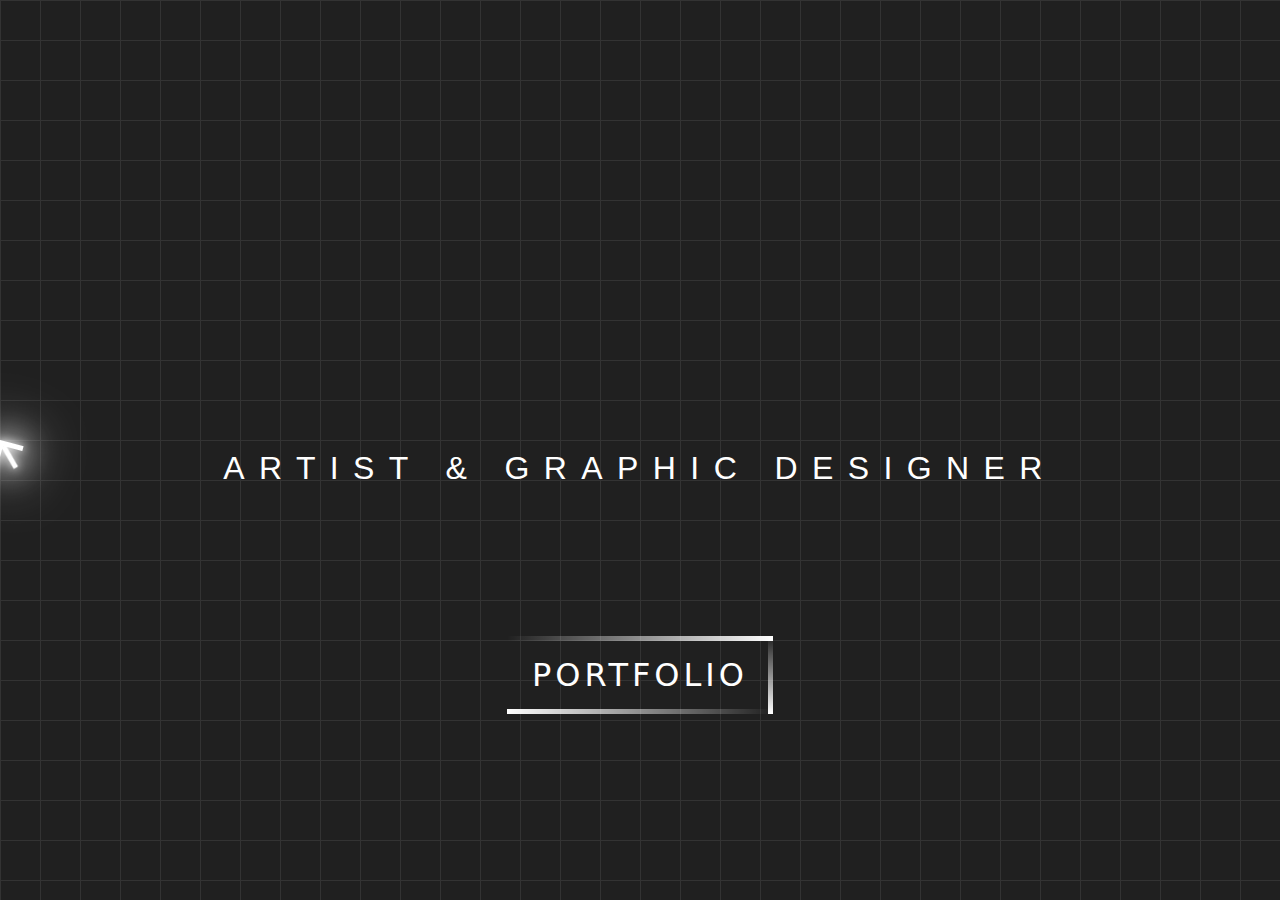
<file: portfolio/index.html>
<!DOCTYPE html>
<html lang="en">
<head>
    <meta charset="UTF-8">
    <meta name="viewport" content="width=device-width, initial-scale=1.0">
    <title>Artisty</title>
    <link rel="icon" href="portfolio/icons/ARTISTY-transparent.png">
    <link rel="stylesheet" href="">
</head>
<style>
*{
    padding: 0;
    margin: 0;
    box-sizing: border-box;
}
body{
    background: #202020;
    background-image: linear-gradient(to right, #333 1px, transparent 1px),
                    linear-gradient(to bottom, #333 1px, transparent 1px);
    background-size: 40px 40px;
    display: flex;
    flex-direction: column;
    justify-content:center ;
    min-height: 100vh;
    cursor: none;  
    overflow: hidden;
    font-family: system-ui, -apple-system, BlinkMacSystemFont, 'Segoe UI', Roboto, Oxygen, Ubuntu, Cantarell, 'Open Sans', 'Helvetica Neue', sans-serif;
}
body:hover #cursor{
    transform: translate(-1px,5px) rotate(15deg) scale(1);
}
#cursor{
    position: fixed;
    width: 25px;
    height: 25px;
    border-top: 5px solid white;
    border-left: 5px solid white;
    transform-origin: top;
    transform:translate(-1px,3px) rotate(15deg);
    transition: transform 0.1s;
    pointer-events: none;
    filter: drop-shadow(0 0 5px white)
            drop-shadow(0 0 15px white)
            drop-shadow(0 0 25px white)
             hue-rotate(25deg);
}

#cursor::before{
    content: '';
    position: absolute;
    left: -2.5px;
    width: 5px;
    height: 25px;
    background: white;
    transform-origin: top;
    transform: rotate(315deg);
}
.element{
    position: absolute;
    transform: translate(-50%, -50%);
    color: wheat;
    background: white;
    pointer-events: none;
    width: 10px;
    height: 10px;
    transition: 1s;
    font-size: 2em;
    filter: drop-shadow(0 0 5px white)
            drop-shadow(0 0 25px white)
             hue-rotate(10deg);
}

.text-draw{
    font-size: 15rem;
    fill: none;
    stroke: white;
    stroke-width: 2.5;
    stroke-dasharray: 1000;
    stroke-dashoffset: 1000;
    animation: draw 4.5s infinite alternate;
    font-weight: 600;
    box-shadow: 0 0 10px white,0 0 50px white;
}
@keyframes draw {
    0%{
        stroke-dasharray: 0 50%;
        stroke-dashoffset: 20%;
    }100%{
        stroke-dasharray: 50% 0;
        stroke-dashoffset: -20%;
    }
}
.des{
    text-align: center;
    letter-spacing: .9rem;
    fill: white;
    font-size: 2.5rem;
    font-family:'Trebuchet MS', 'Lucida Sans Unicode', 'Lucida Grande', 'Lucida Sans', Arial, sans-serif;
}
.btn{
    display: flex;
    justify-content: center;
    align-items: center;
    flex-direction: column;
}
a{
    position: relative;
    text-decoration: none;
    padding: 25px 30px;
    text-transform: uppercase;
    letter-spacing: 4px;
    color: white;
    font-size: 2.5rem;
   font-weight: 500;
   transition: .5s;
   overflow: hidden;
}
a:hover{
    background-color:white;
    color: black;
    box-shadow: 0 0 5px white,0 0 10px white,0 0 20px white,0 0 50px white,0 0 100px white,0 0 150px white;
    -webkit-box-reflect: below 1px linear-gradient(transparent,black);
}
span{
    position: absolute;
    display: block;
}
a span:nth-child(1){
    top: 0;
    left: 0;
    width: 100%;
    height: 5px;
    background: linear-gradient(90deg,transparent, white);
    animation: animate 1s infinite;
}
@keyframes animate{
    0%{
        left: -100%;
    }
    100%{
        left: 100%;
    }
}
a span:nth-child(2){
    top: 0;
    right: 0;
    width: 5px;
    height: 100%;
    background: linear-gradient(180deg,transparent, white);
    animation: animate2 1s infinite;
    animation-delay: .25s;
}
@keyframes animate2{
    0%{
        top: -100%;
    }
    100%{
        top: 100%;
    }
}
a span:nth-child(3){
    bottom: 0;
    right: 0;
    width: 100%;
    height: 5px;
    background: linear-gradient(270deg,transparent, white);
    animation: animate3 1s infinite;
    animation-delay: .5s;
}
@keyframes animate3{
    0%{
        right: -100%;
    }
    100%{
        right: 100%;
    }
}
a span:nth-child(4){
    bottom: -100%;
    left: 0;
    width: 5px;
    height: 100%;
    background: linear-gradient(360deg,transparent, white);
    animation: animate4 1s infinite;
    animation-delay: .75s;
}
@keyframes animate4{
    0%{
        bottom: -100%;
    }
    100%{
        bottom: 100%;
    }
}
.wrapper span{
    position: fixed;
    bottom: -180px;
    height: 30px;
    width: 30px;
    z-index: -1;
    border-radius: 50%;
    background-color: var(--bg-color);
    border: 2px solid white;
           
                 animation: box 10s linear infinite;
}
.wrapper span:nth-child(1){
    left: 60px;
    animation-delay: 0.6s;
}
.wrapper span:nth-child(2){
    left: 10%;
    animation-delay:  3s;
    width: 40px;
    height: 40px;
}
.wrapper span:nth-child(3){
    left: 20%;
    animation-delay:2s;
}
.wrapper span:nth-child(4){
    left: 30%;
    animation-delay:2s;
    width: 35px;
    height: 35px;
}
.wrapper span:nth-child(5){
    left: 40%;
    animation-delay:1s; 
}
.wrapper span:nth-child(6){
    left: 50%;
    animation-delay:7s;
}
.wrapper span:nth-child(7){
    left: 60%;
    animation-delay:6s;
    width: 50px;
    height: 50px;
}
.wrapper span:nth-child(8){
    left: 70%;
    animation-delay:8s;
}
.wrapper span:nth-child(9){
    left: 80%;
    animation-delay:6s;
    width: 35px;
    height: 35px;
}
.wrapper span:nth-child(10){
    left: 90%;
    animation-delay:4s;
}
@keyframes box{
    0%{
        transform: translateY(0);
        opacity: 1;
    }
    80%{
 
        opacity: .7;
    }
    100%{
        transform: translateY(-800px)rotate(360deg);
        opacity: 0;
    }
}
/*RESPONSIVE*/

@media(max-width:1500px){
    .text-draw{
        font-size: 12.5rem;
    }
    .des{
      
        font-size: 2rem;       
    }
    a{
        padding: 20px 25px;
        font-size: 2rem;
    }
}
@media(max-width:1280px){ 
    .text-draw{
        font-size: 12rem;
    }
    .des{
      
        font-size: 2rem;
    }
    a{
        padding: 20px 25px;
        font-size: 2rem;
    }
}
@media(max-width:1024px){
    .text-draw{
        font-size: 10rem;
    }
    .des{ 
        font-size: 1.7rem;
    }
    a{
        padding: 20px 25px;
        font-size: 1.7rem; 
    }

}
@media(max-width:820px){
    .text-draw{
        font-size: 9rem;
    }
    .des{
        font-size: 1.2rem;
    }
    a{
        padding: 20px 25px;
        font-size: 1rem;
    }
}
@media(max-width:630px){
 
    .text-draw{
        font-size: 8rem;
    }
    .des{
        font-size: .90rem;
        letter-spacing: .5rem;
    }
    a{
        padding: 20px 25px;
        font-size: 1rem;
    }
}
@media(max-width:600px){
    .text-draw{
        font-size: 7.5rem;
    }
    .des{
        font-size: .95rem;
        letter-spacing: .5rem;
    }
    a{
        padding: 20px 25px;
        font-size: 1rem;
    }
}
@media(max-width:579px){
    .text-draw{
        font-size: 7rem;
    }
    .des{
        font-size: .85rem;
        letter-spacing: .5rem;
    }
    a{
        padding: 20px 25px;
        font-size: 1rem;
    }
}
@media(max-width:420px){
    .text-draw{
        font-size: 6rem;
    }
    .des{
        font-size: .60rem;
        letter-spacing: .5rem;
    }
    a{
        padding: 20px 25px;
        font-size: 1rem;
    }
}
@media(max-width:412px){
    .text-draw{
        font-size: 5rem;
    }
    .des{
        font-size: .55rem;
        letter-spacing: .5rem;
    }
    a{
        padding: 20px 25px;
        font-size: 1rem;
    }
}
@media(max-width:375px){
    .text-draw{
        font-size: 4.5rem;
    }
    .des{
        font-size: .50rem;
        letter-spacing: .5rem;
    }
    a{
        padding: 20px 25px;
        font-size: 1rem;
    }
    img{
        width: 80px;
    }
}
@media(max-width:360px){
    .text-draw{
        font-size: 4rem;
    }
    .des{
        font-size: .60rem;
        letter-spacing: .4rem;
    }
    a{
        padding: 20px 25px;
        font-size: 1rem;
    }
}
@media(max-width:349px){
    .text-draw{
        font-size: 4rem;
    }
    .des{
        font-size: .57rem;
        letter-spacing: .3rem;
    }
    a{
        padding: 20px 25px;
        font-size: 1rem;
    }
}
@media(max-width:316px){
    .text-draw{
        font-size: 3.9rem;
    }
    .des{
        font-size: .55rem;
        letter-spacing: .3rem;
    }
    a{
        padding: 20px 25px;
        font-size: 1rem;
    }
}

</style>

<body>
<!-- ----------------------------------------------------------------------------- -->
<div id="cursor">
    </div>
    <svg width="100%" height="50vh">
        <text class="text-draw" x="50%" y="50%"
        text-anchor="middle">ARTISTY</text>
        
        <text class="des" x="50%" y="65%" text-anchor="middle">ARTIST & GRAPHIC DESIGNER</text>
    </svg>
    <div class="btn">
        <a href="portfolio/portfolio.html">
            <span></span>
            <span></span>
            <span></span>
            <span></span>
            Portfolio
        </a>
   
    </div>
    <div class="wrapper">
        <span></span>
        <span></span>
        <span></span>
        <span></span>
        <span></span>
        <span></span>
        <span></span>
        <span></span>
        <span></span>
        <span></span>
     </div>

   <script>
        let div = document.querySelector('#cursor');
        let body = document.querySelector('body');
        document.onmousemove = function(e){

            cursor.style.top = e.pageY + 'px';
            cursor.style.left = e.pageX + 'px';

            body.style.backgroundPositionX = e.pageX/-4 + 'px';
            body.style.backgroundPositionY = e.pageY/-4 + 'px';

            let element = document.createElement('div');
            element.className = 'element';
            body.prepend(element);

            element.style.left = div.getBoundingClientRect().x + 'px';
            element.style.top = div.getBoundingClientRect().y - 10 + 'px';

            setTimeout(function(){
                let text = document.querySelectorAll('.element')[0],
                directionX = Math.random() < .5 ? -1 : 1,
                directionY = Math.random() < .5 ? -1 : 1

                text.style.left = parseInt(text.style.left) - (directionX * (Math.random() * 200)) + 'px';
                text.style.top = parseInt(text.style.top) - (directionY * (Math.random() * 200)) + 'px';
                text.style.opacity = 0;
                text.style.transform = 'scale(0.25)';
                text.innerHTML = randomText();


                setTimeout(function(){
                    element.remove()
                },1000)
            
            },10)

            function randomText(){
                var text = ("abcdefghijklmnopqrstuvwxyz1234567890").split("");
                letter = text[Math.floor(Math.random() * text.length)];
                return letter;
            }
        }

   </script> 
</body>
</html>
</file>
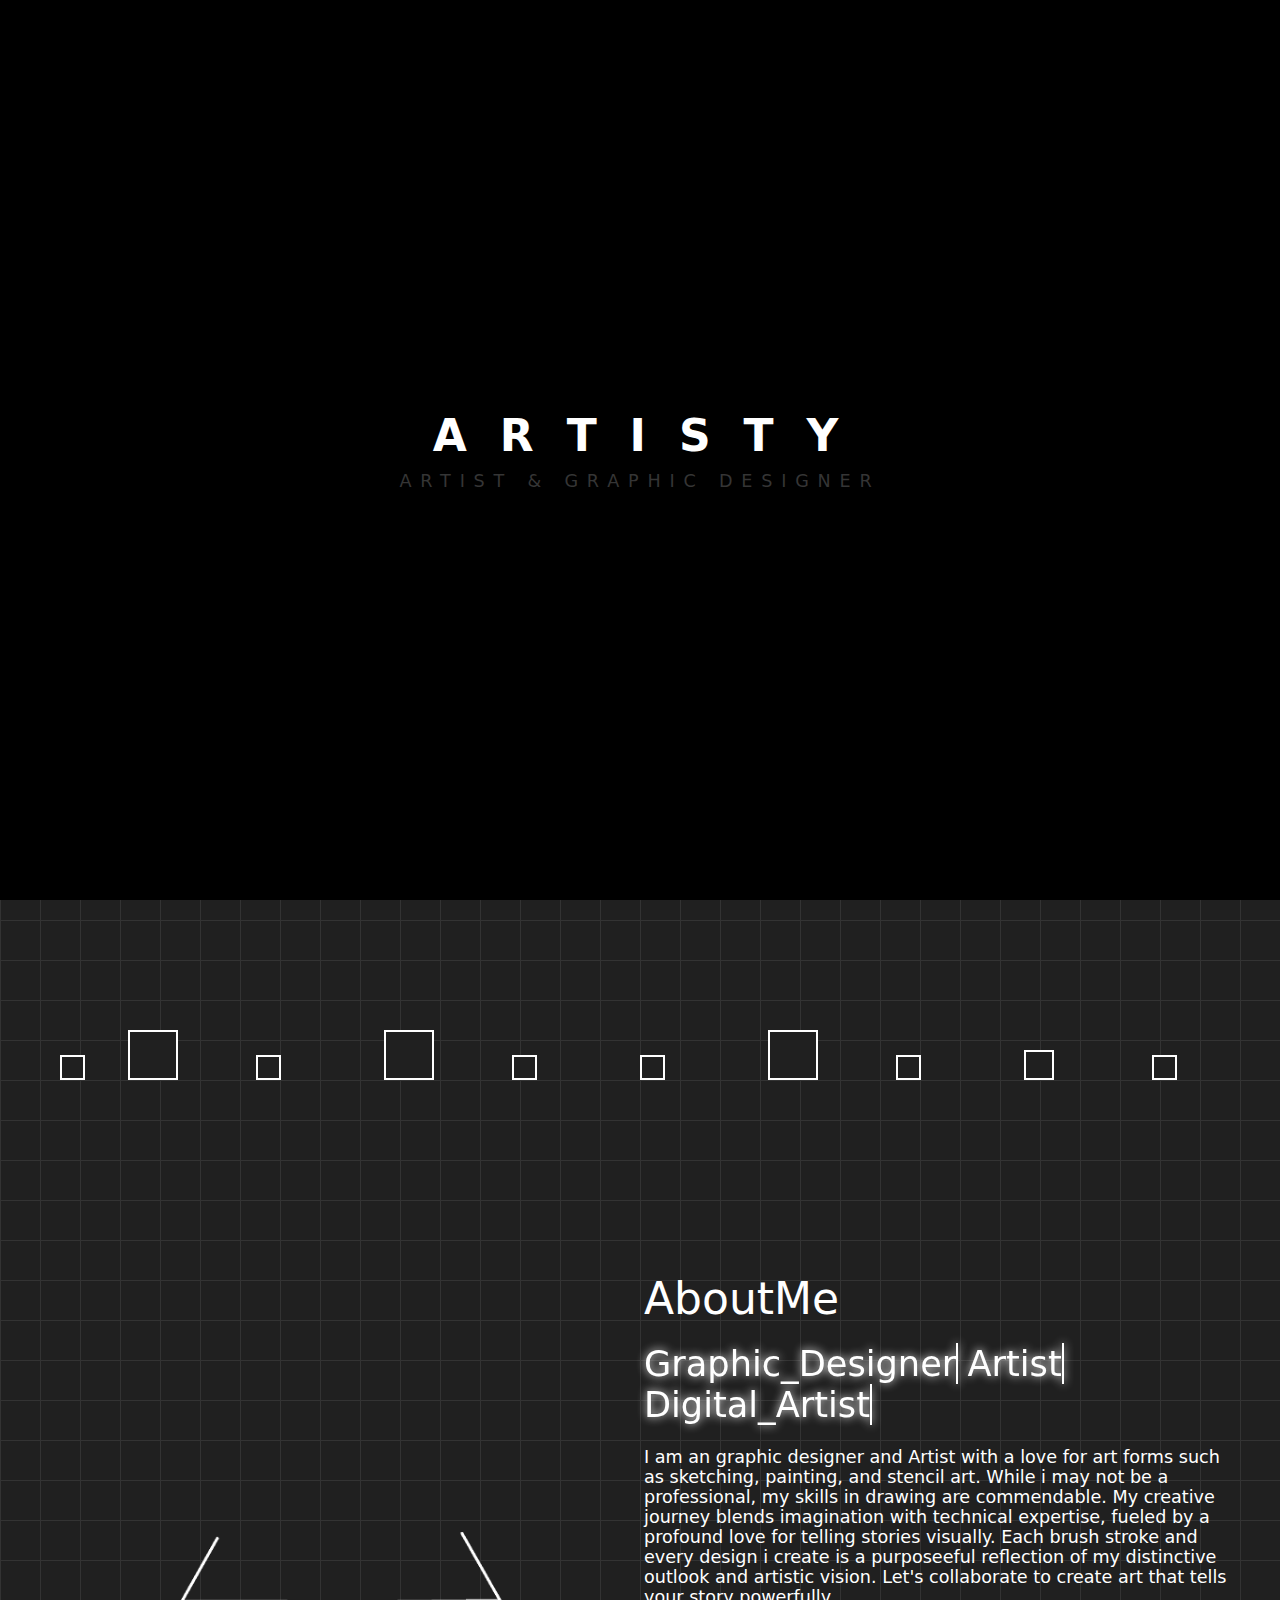
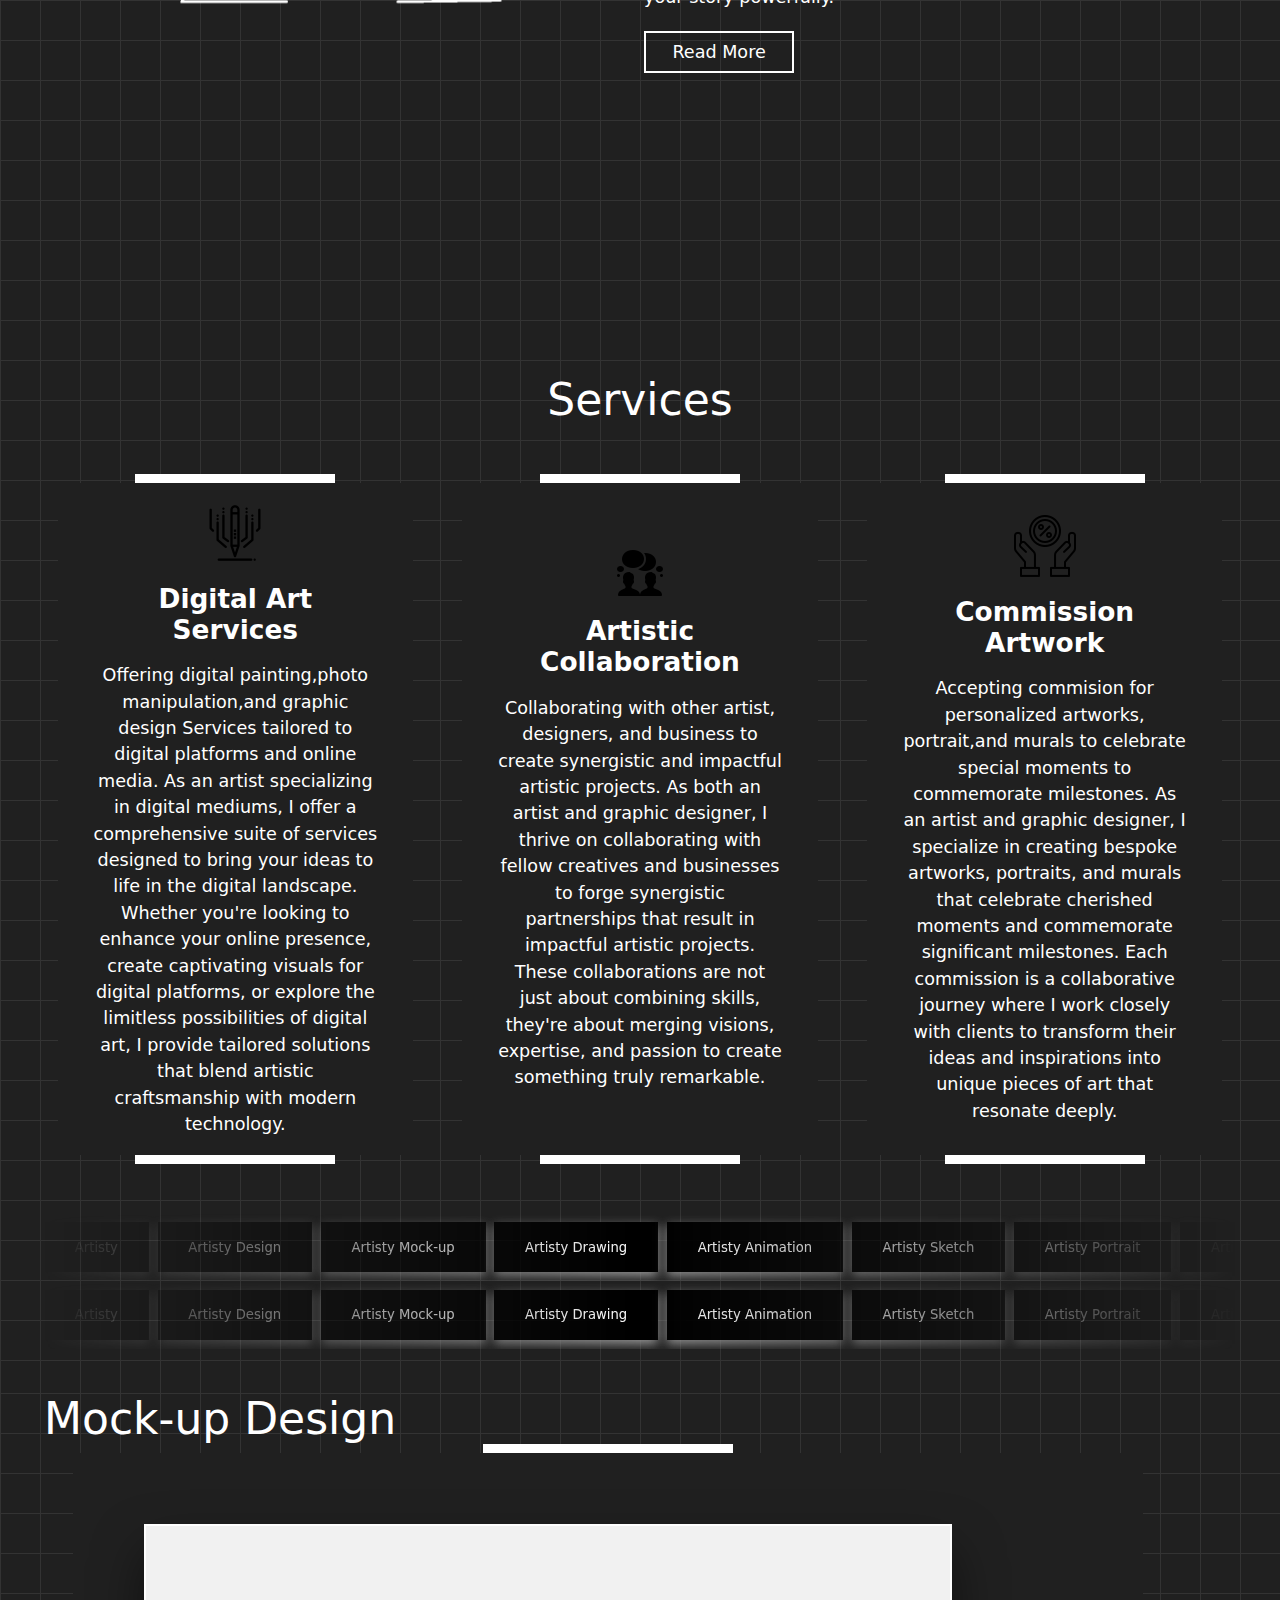
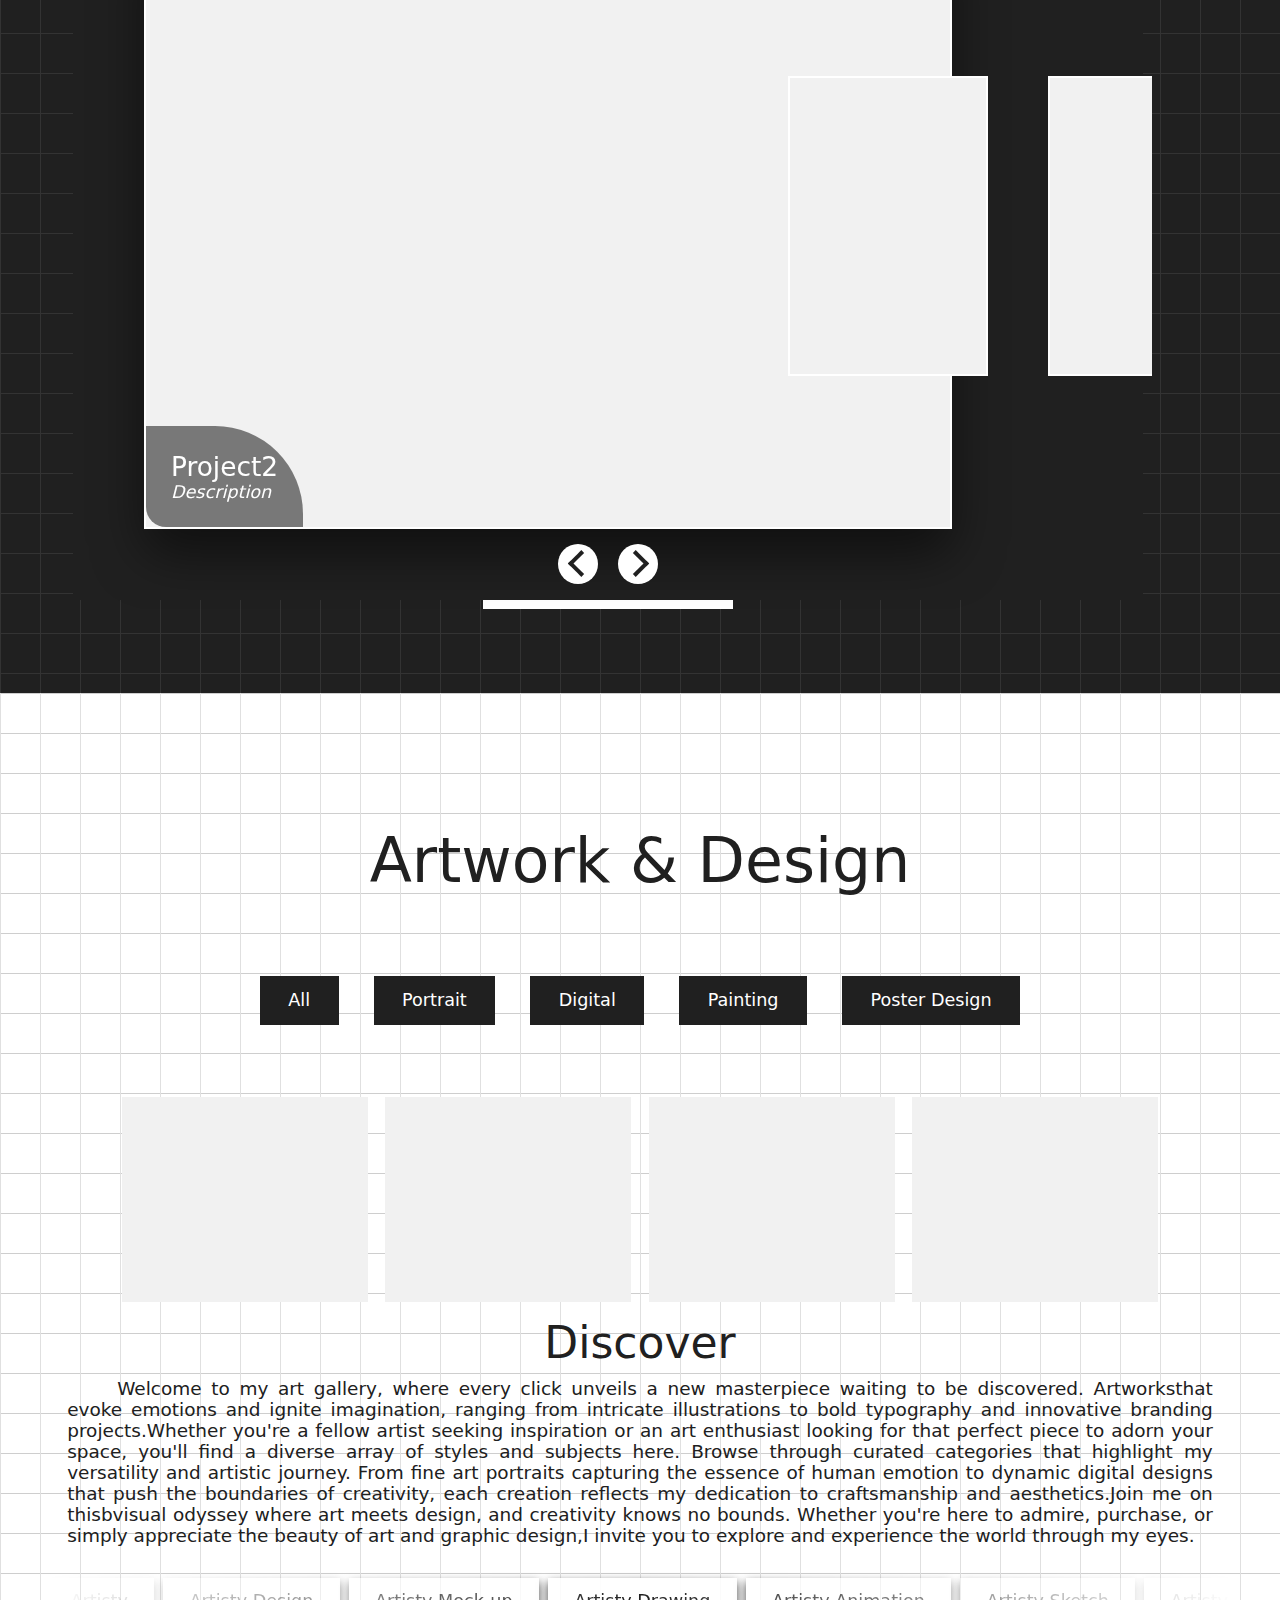
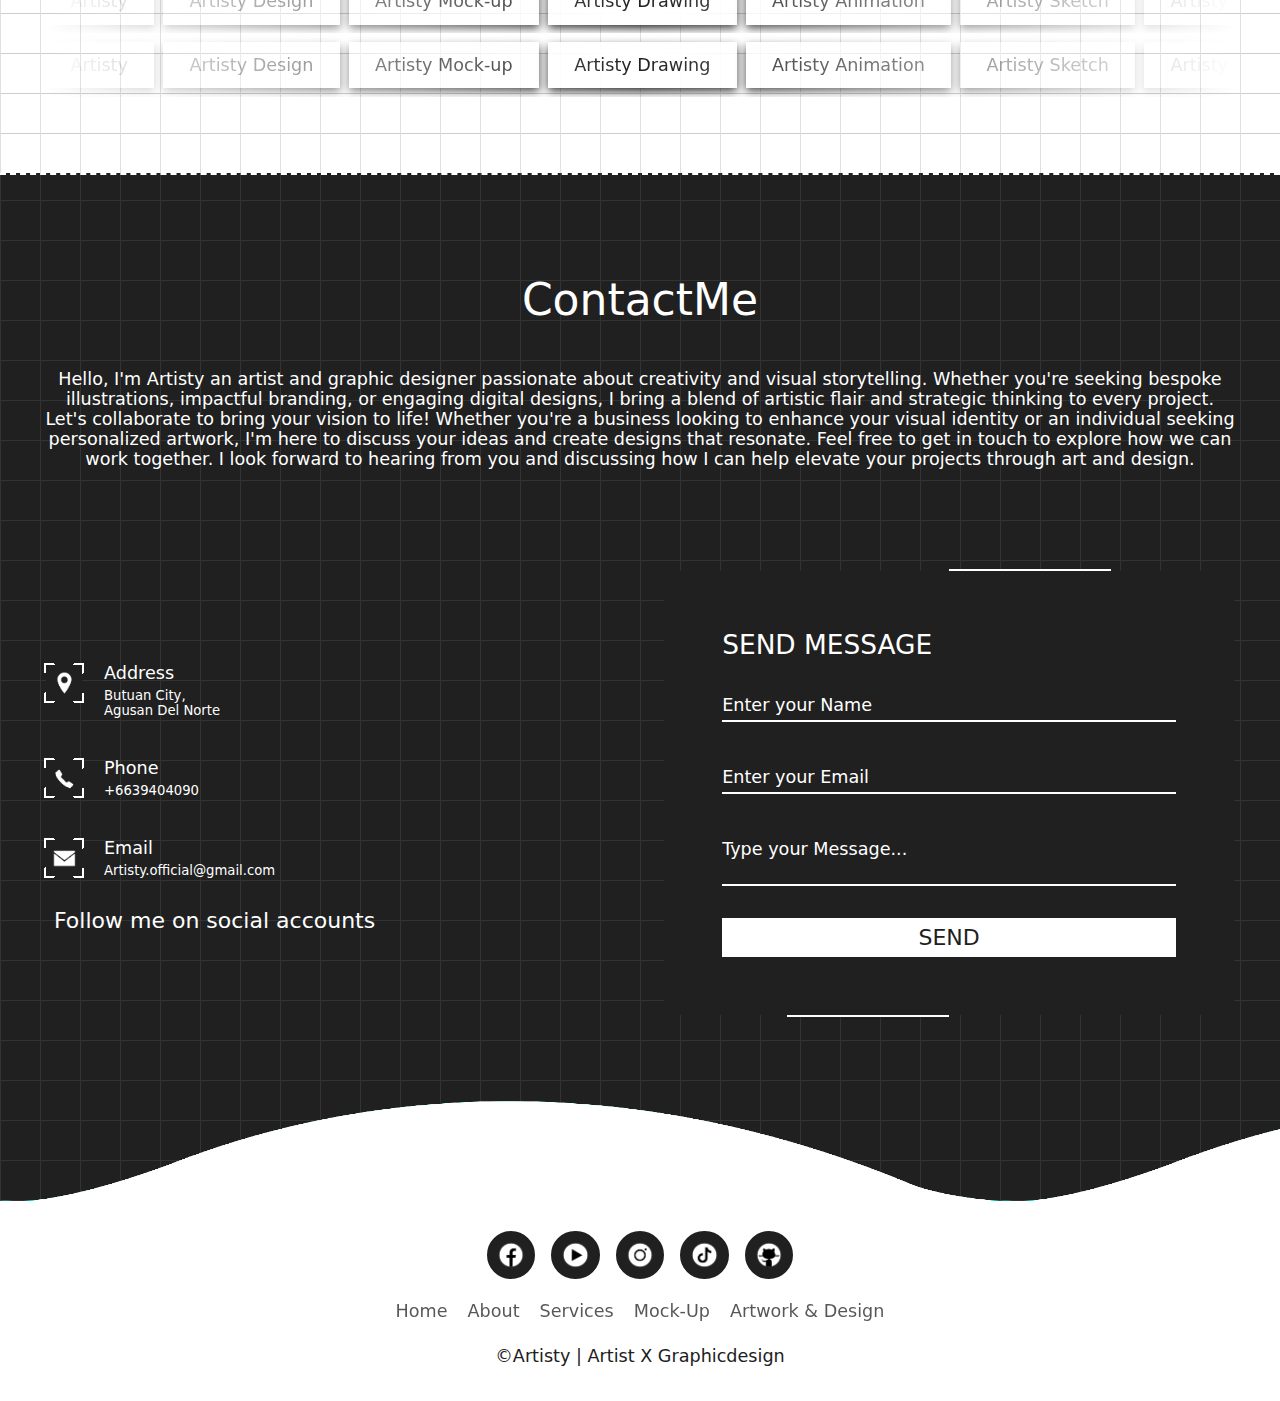
<file: portfolio/portfolio/portfolio.html>
<!DOCTYPE html>
<html lang="en">
<head>
    <meta charset="UTF-8">
    <meta name="viewport" content="width=device-width, initial-scale=1.0">
    <title>Artisty</title>
    <link rel="stylesheet" href="porfolio.css">
    <link rel="icon" href="icons/ARTISTY-transparent.png">
</head>
<body>
   <div class="cursor"></div>
   <div class="intro">
    <h1 class="logointro">
           <span class="logo-parts">A</span>
           <span class="logo-parts">R</span>
           <span class="logo-parts">T</span>
           <span class="logo-parts">I</span>
           <span class="logo-parts">S</span>
           <span class="logo-parts">T</span>
           <span class="logo-parts">Y</span>
    </h1>
    <p>Artist & Graphic Designer</p>
   </div>

     <header>
        <nav>
            <ul class="nav-bar">
                <li class="logo"> <a href="/portfolio/index.html">Artisty</a></li>
                <input type="checkbox" id="check">
                <span class="menu">
                     <li><a href="#Home">Home</a></li>
                     <li><a href="#About">About</a></li>
                     <li><a href="#Services">Services</a></li>
                     <li><a href="#Project">Mock-up</a></li>
                     <li><a href="#Artwork">Artwork & Design</a></li>
                     <li><a href="#Contact" id="contact-btn">Contact</a></li>
                     <label for="check" class="close-menu"><img src="icons/close-icon.png"></label>
                </span>
                <label for="check" class="open-menu"><img src="icons/navbar-icon.png"> </label>
            </ul>
        </nav>
     </header>
     <div class="wrapper">
        <span></span>
        <span></span>
        <span></span>
        <span></span>
        <span></span>
        <span></span>
        <span></span>
        <span></span>
        <span></span>
        <span></span>
     </div>

     <section class="Home" id="Home">
         <div class="Home-content" >
            <h1>It's<span> ARTISTY</span></h1>
            <h3>
                 I'm  a
                 <span style="--i:0;" data-text="Graphic_Designer">Graphic_Designer</span>
                 <span style="--i:1;" data-text=" Visual_Artist">Visual_Artist</span>
                 <span style="--i:2;" data-text="Digital_Artist">Digital_Artist</span>
                </h3>
            <p>
             As an <span>Artist, Graphic designer</span> and<span> Web Developer</span>,
             I bring a dynamic blend of creativity and technical expertise to every project. With a passion for visual storytelling
             and a commitment to exceeding client expectations, I specialize in creating compelling artworks and strategic designs that
             resonate with audiences.Whether it's crafting expressive paintings  or designing impactful brand identities,
             I thrive on turning ideas into visually captivating realities.</p>
 
           <div class="social-icons">
             <a  href="" alt="facebook"><img src="icons/facebook-icon.png"></a>
             <a href="" alt="youtube"><img src="icons/youtube-icon.png" ></a>
             <a href="" alt="instagram" ><img src="icons/instagram-icon.png" ></a>
             <a href="" alt="tiktok"><img src="icons/tiktok-icon.png" ></a>
             <a href="" alt="github"><img src="icons/github-icon.png" ></a>
           </div>
           <div class="btn-group">
             <a href="#" class="btn-home">OPEN FOR COMMISSION</a>
             </div>
         </div>
                <div class="Home-image" >
                     <img src="icons/Artisty-animation.gif" alt="Artisty">
           </div>
     </section>

     <section class="About" id="About">
        <div class="about-img" >
            <img src="icons/Artisty-animation.gif">
        </div>
        <div class="about-content" id="autoshow">
            <h2 class="heading" >About<span>Me</span></h2>
            <h3 >
                <span style="--i:0;" data-text="Graphic_Designer">Graphic_Designer</span>
                <span style="--i:1;" data-text="Artist">Artist</span>
                <span style="--i:2;" data-text="Digital_Artist">Digital_Artist</span>
               </h3>
            <p>
                I am an graphic designer and Artist with a love for art forms such as sketching, painting,
            and stencil art. While i may not be a professional, my skills in drawing are commendable.
            My creative journey blends imagination with technical expertise, fueled by a profound love for telling stories visually.
            Each brush stroke and every design i create is a purposeeful reflection of my distinctive outlook and artistic vision.
            Let's collaborate to create art that tells your story powerfully.
            </p>
            <a href="#" class="btn-about">Read More</a>
        </div>
     </section>

     <section class="Services" id="Services">
        <h2 class="heading" id="autoshow">Ser<span>vices</span></h2>
        <div class="services-container" id="autoshow">
            <div class="services-box">
                <div class="services-info">
                    <img src="icons/digital-icon.png" alt="icon">
                    <h4>Digital Art Services</h4>
                    <p>Offering digital painting,photo manipulation,and graphic design Services tailored to digital platforms and online media.
                        As an artist specializing in digital mediums, I offer a comprehensive suite of services designed to bring your ideas to life 
                        in the digital landscape. Whether you're looking to enhance your online presence, create captivating visuals for digital
                         platforms, or explore the limitless possibilities of digital art, I provide tailored solutions that blend artistic 
                         craftsmanship with modern technology.</p>
                </div>
            </div>
            <div class="services-box">
                <div class="services-info">
                    <img src="icons/collaboration.png" alt="icon">
                    <h4>Artistic Collaboration</h4>
                    <p>Collaborating with other artist, designers, and business to create synergistic and impactful artistic projects.
                        As both an artist and graphic designer, I thrive on collaborating with fellow creatives and businesses to forge synergistic
                         partnerships that result in impactful artistic projects. These collaborations are not just about combining skills,
                          they're about merging visions, expertise, and passion to create something truly remarkable.</p>
                </div>
            </div>
            <div class="services-box">
                <div class="services-info">
                    <img src="icons/commission.png" alt="icon">
                    <h4>Commission Artwork</h4>
                    <p>Accepting commision for personalized artworks, portrait,and murals to celebrate special moments to commemorate milestones.
                        As an artist and graphic designer, I specialize in creating bespoke artworks, portraits, and murals that celebrate cherished moments
                         and commemorate significant milestones. Each commission is a collaborative journey where I work closely with clients 
                         to transform their ideas and inspirations into unique pieces of art that resonate deeply. </p>
                </div>
            </div>
        </div>
        <div class="scroller" id="autoshow">
            <ul class="tag-list scroller__inner">
                <li>Artisty</li>
                <li>Artisty Design</li>
                <li>Artisty Mock-up</li>
                <li>Artisty Drawing</li>
                <li>Artisty Animation</li>
                <li>Artisty Sketch</li>
                <li>Artisty Portrait</li>
                <li>Artisty Art</li>
                <li>Artisty Posters</li>
                <li>Artisty Digital</li>
                <li>Artisty </li>
                <li>Artisty Design</li>
                <li>Artisty Mock-up</li>
                <li>Artisty Drawing</li>
                <li>Artisty Animation</li>
                <li>Artisty Sketch</li>
                <li>Artisty Portrait</li>
                <li>Artisty Art</li>
                <li>Artisty Posters</li>
                <li>Artisty Digital</li>
            </ul>
        </div>
        <div class="scroller" data-direction="right">
            <ul class="tag-list scroller__inner">
                <li>Artisty</li>
                <li>Artisty Design</li>
                <li>Artisty Mock-up</li>
                <li>Artisty Drawing</li>
                <li>Artisty Animation</li>
                <li>Artisty Sketch</li>
                <li>Artisty Portrait</li>
                <li>Artisty Art</li>
                <li>Artisty Posters</li>
                <li>Artisty Digital</li>
                <li>Artisty </li>
                <li>Artisty Design</li>
                <li>Artisty Mock-up</li>
                <li>Artisty Drawing</li>
                <li>Artisty Animation</li>
                <li>Artisty Sketch</li>
                <li>Artisty Portrait</li>
                <li>Artisty Art</li>
                <li>Artisty Posters</li>
                <li>Artisty Digital</li>
            </ul>
        </div>
     </section>

     <section class="Projects" id="Project">
        <h2 class="heading" id="autoshow">Mock-up Design</span></h2>
         
        <div class="container-proj" id="autoshow">
        <div class="slider">
                <div class="slides" style="--img: url('image-artworks/1.png')">
                    <div class="content" >
                        <h3>Project1</h3>
                        <p>Description</p>
                    </div>
                </div>
                <div class="slides" style="--img: url('image-artworks/1.png')">
                    <div class="content" >
                        <h3>Project2</h3>
                        <p>Description</p>
                    </div>
                </div>
                <div class="slides" style="--img: url('image-artworks/1.png')">
                    <div class="content" >
                        <h3>Project3</h3>
                        <p>Description</p>
                    </div>
                </div>
                <div class="slides" style="--img: url('image-artworks/1.png')">
                    <div class="content" >
                        <h3>Project4</h3>
                        <p>Description</p>
                    </div>
                </div>

            </div>

            <div class="button-proj" >
                <span class="prev"></span>
                <span class="next"></span>
            </div>
        </div>
     </section>

     <section class="Artwork" id="Artwork">
        <h2 class="heading" id="autoshow">Artwork & Design</span></h2>    
        <div class="artbtn" id="autoshow">
            <button type="button">All</button>
            <button type="button" data-btn="1">Portrait</button>
            <button type="button" data-btn="2">Digital</button>
            <button type="button" data-btn="3">Painting</button>
            <button type="button" data-btn="4">Poster Design</button>
        </div>
      <div class="artworks">
        
        <img src="image-artworks/1.png" alt="img" data-img="1"/>
        <img src="image-artworks/1.png" alt="img" data-img="2"/>
        <img src="image-artworks/1.png" alt="img" data-img="3"/>
        <img src="image-artworks/1.png" alt="img" data-img="4"/>
        
      </div>
      <div class="Artwork-des" id="autoshow">
        <h4>Discover</h4>
     <p> Welcome
        to my art gallery, where every click unveils a new masterpiece waiting to be discovered. Artworksthat evoke emotions and ignite imagination, ranging from intricate illustrations to bold typography and innovative
        branding projects.Whether you're a fellow artist seeking inspiration or an art enthusiast looking for that
        perfect piece to adorn your space, you'll find a diverse array of styles and subjects here.
        Browse through curated categories that highlight my versatility and artistic journey. From fine art portraits capturing the
         essence of human emotion to dynamic digital designs that push the boundaries of creativity, each 
         creation reflects my dedication to craftsmanship and aesthetics.Join me on thisbvisual odyssey
         where art meets design,
         and creativity knows no bounds. Whether you're here to admire, purchase, or simply appreciate the beauty of art
        and graphic design,I invite you to explore and experience the world through my eyes.</p>
    </div>
 </div>
 <div class="scroller" id="autoshow">
    <ul class="tag-list scroller__inner">
        <li>Artisty</li>
        <li>Artisty Design</li>
        <li>Artisty Mock-up</li>
        <li>Artisty Drawing</li>
        <li>Artisty Animation</li>
        <li>Artisty Sketch</li>
        <li>Artisty Portrait</li>
        <li>Artisty Art</li>
        <li>Artisty Posters</li>
        <li>Artisty Digital</li>
        <li>Artisty </li>
        <li>Artisty Design</li>
        <li>Artisty Mock-up</li>
        <li>Artisty Drawing</li>
        <li>Artisty Animation</li>
        <li>Artisty Sketch</li>
        <li>Artisty Portrait</li>
        <li>Artisty Art</li>
        <li>Artisty Posters</li>
        <li>Artisty Digital</li>
    </ul>
</div>
<div class="scroller" data-direction="right">
    <ul class="tag-list scroller__inner">
        <li>Artisty</li>
        <li>Artisty Design</li>
        <li>Artisty Mock-up</li>
        <li>Artisty Drawing</li>
        <li>Artisty Animation</li>
        <li>Artisty Sketch</li>
        <li>Artisty Portrait</li>
        <li>Artisty Art</li>
        <li>Artisty Posters</li>
        <li>Artisty Digital</li>
        <li>Artisty </li>
        <li>Artisty Design</li>
        <li>Artisty Mock-up</li>
        <li>Artisty Drawing</li>
        <li>Artisty Animation</li>
        <li>Artisty Sketch</li>
        <li>Artisty Portrait</li>
        <li>Artisty Art</li>
        <li>Artisty Posters</li>
        <li>Artisty Digital</li>
    </ul>
</div>
     </section>

     <section class="Contact" id="Contact" >
        <div class="contact-content" id="autoshow">
        <h2 class="heading" id="autoshow">ContactMe</h2>
          <p> Hello, I'm Artisty an artist and graphic designer passionate about creativity and visual storytelling. 
            Whether you're seeking bespoke illustrations, impactful branding, or engaging digital designs, I bring a blend of artistic
             flair and strategic thinking to every project.
            Let's collaborate to bring your vision to life! Whether you're
            a business looking to enhance your visual identity or an individual seeking personalized artwork,
            I'm here to discuss your ideas and create designs that resonate.
            Feel free to get in touch to explore how we can work together. I look forward to hearing from you and
            discussing how I can help elevate your projects through art and design.
    </p>
    </div>
      <div class="contact-container" id="autoshow">
        <div class="contact-info">
            <div class="box">
                <div class="contacticon">
                    <img src="icons/location-icon.png" alt="location">
                </div>
                  <div class="text">
                    <h3>Address</h3>
                    <p>Butuan City,<br>Agusan Del Norte</p>
                  </div>
            </div>   
            <div class="box">
                <div class="contacticon">
                  <img src="icons/phonenumber-icon.png" alt="phone">
                </div>
                  <div class="text">
                    <h3>Phone</h3>
                    <p>+6639404090</p>
                  </div>
            </div>
            <div class="box">
                <div class="contacticon">
                    <img src="icons/email-icon.png" alt="email">
                </div>
                  <div class="text">
                    <h3>Email</h3>
                    <p>Artisty.official@gmail.com</p>
                  </div>
            </div>           
            <h2 class="txt">Follow me on social accounts</h2>
        </div>
            <div class="contactform">

                <form action="https://api.web3forms.com/submit" method="POST">
                    <h2>Send Message</h2>

                    <input type="hidden" name="access_key" value="39909bb7-3b59-4264-a919-16727476f0bd">
                    <div class="inputbox">
                        <input type="text" name="Full Name" required="required">
                        <span>Enter your Name</span>
                    </div>           
                    <div class="inputbox">
                        <input type="text" name="Email" required="required">
                        <span>Enter your Email</span>
                    </div>
                        <div class="inputbox">
                          <textarea name="Message:" required="required"></textarea>
                            <span>Type your Message...</span>
                        </div>
                        <div class="inputbox">
                            <button type="submit" >Send</button>
                        </div>                 
            </form>       
        </div>
      </div>    
     </section>
     <div class="footer-container">
        <footer>
            <div class="waves">
                <div class="wave" id="wave1"></div>
                <div class="wave" id="wave2"></div>
                <div class="wave" id="wave3"></div>
                <div class="wave" id="wave4"></div>
            </div>
            <ul class="icon">
               <li> <a  href="" alt="facebook"><img src="icons/facebook-icon.png"></a></li>
               <li> <a href="" alt="youtube"><img src="icons/youtube-icon.png" ></a></li>
               <li> <a href="" alt="instagram" ><img src="icons/instagram-icon.png" ></a></li>
               <li> <a href="" alt="tiktok"><img src="icons/tiktok-icon.png" ></a></li>
               <li> <a href="" alt="github"><img src="icons/github-icon.png" ></a></li>
            </ul>
            <ul class="footer-menu">
                <li><a href="#Home" class="active">Home</a></li>
                <li><a href="#About">About</a></li>
                <li><a href="#Services">Services</a></li>
                <li><a href="#Project">Mock-Up</a></li>
                <li><a href="#Artwork">Artwork & Design</a></li>
            </ul>
            <p>&#169;Artisty | Artist X Graphicdesign</p>
        </footer>
     </div>
     <script src="portfolio.js"></script>
</body>
</html>
</file>
<file: portfolio/portfolio/porfolio.css>
::-webkit-scrollbar{
    width: 1rem;
}
::-webkit-scrollbar-thumb{
    background-color: var(--main-color);
}
* {
    margin: 0;
    padding: 0;
    box-sizing: border-box;
    border: none;
    outline: none;
    list-style: none;
    text-decoration: none;
    scroll-behavior: smooth;
    font-family: system-ui, -apple-system, BlinkMacSystemFont, 'Segoe UI', Roboto, Oxygen, Ubuntu, Cantarell, 'Open Sans', 'Helvetica Neue', sans-serif;
}
:root{
    --bg-color:#202020;
    --text-color:white;
    --main-color:white;
}
html{
    font-size: 60%;
    overflow-x: hidden;
    box-sizing: border-box;
}
body{
    background-color: var(--bg-color);
    background-image: linear-gradient(to right, #333 1px, transparent 1px),
                    linear-gradient(to bottom, #333 1px, transparent 1px);
    background-size: 40px 40px;
    color: var(--text-color);
}
.cursor{
    position: fixed;
    z-index: 20000;
    width: 20px;
    height: 20px;
    border: 2px solid white;
    background: white;
    border-radius: 50%;
    pointer-events: none;
    transform: translate(-50%, -50%);
    display: none;
   }
   .cursor:before{    
       content: '';
       position: absolute;
       border: 2px solid white;
       width: 50px;
       height: 50px;
       transform: translate(-35%, -35%);
       border-radius: 50%;
   }
.intro{
    position: fixed;
    top: 0;
    left: 0;
    width: 100%;
    height: 100vh;
    display: flex;
    letter-spacing: 1rem;
    align-items: center;
    justify-content: center;
    flex-direction: column;
    z-index: 1001;
    background: black;
    transition: 1s;
}
.intro img{
    width: 750px;
}
.intro p{
    text-transform: uppercase;
    font-size: 2rem;
    margin-top: 10px;
    letter-spacing: 1rem;
    color: rgb(53, 53, 53);
}
.logointro{
    font-size: 5rem;
    font-weight: 600;
    font-family: system-ui, -apple-system, BlinkMacSystemFont, 'Segoe UI', Roboto, Oxygen, Ubuntu, Cantarell, 'Open Sans', 'Helvetica Neue', sans-serif;
}
.logo-parts{
    position: relative;
    display: inline-block;
    opacity: 0;
}
.logo-parts.active{
    bottom: 0;
    opacity: 1;
    transition: ease-in-out .5s;
}
.logo-parts.fade{
    bottom: 250px;
    opacity: 0;
    transition: ease-in-out .5s;
}
.logo a{
  color: white;
  font-weight: 600;
  font-size: 5rem;
}
#autoshow{
    animation: autoshow both;
    animation-timeline: view(90%  5%);
}
@keyframes autoshow {
    from{

        transform: translateY(100px) scale(0);
    }
    to{
       
        transform: translateY(0) scale(1);
    }
}
.open-menu img{
    width: 25px;
}
.close-menu img{
    width: 20px;
}
.nav-bar{
    list-style: none;
    width: 100%;
    top: 0;
    display: flex;
    justify-content: space-between;
    align-items: center;
    padding: 2rem 1% 2rem 5%;
    background:rgba(0, 0, 0, 0.3);
    backdrop-filter: blur(20x);
    
    z-index: 1000;
    cursor: auto;
}
.menu{
    display: flex;
}
.menu li{
   padding-left:1rem ;
}
.menu li a{
    font-size: 2rem;
    display: inline-block;
    text-decoration: none;
    color: var(--text-color);
    text-align: center;
    position: relative;
    transition: 0.3s ease-in-out;
    padding: 1rem 2rem;
    border-bottom: 3px solid transparent;
}
.menu li a:hover{
   color: var(--main-color);
   border-bottom: 3px solid var(--main-color);
}
.open-menu , .close-menu{
     position: absolute;
     display: none;
}
.open-menu{
   top: 5%;
    right: 10rem;
    transform: translateY(-50%);
}
.close-menu{
    top: 30px;
    right: 10rem; 
}
#check{
    display: none;
}
#contact-btn{
    position: relative;
    border: 2px solid var(--main-color);
    padding: 1rem 2rem;
    color: var(--main-color);
}
#contact-btn:hover{
    color: var(--bg-color);
    background: var(--main-color);
}

/*background*/
.wrapper span{
    position: fixed;
    bottom: -180px;
    height: 25px;
    width: 25px;
    z-index: -1;
    border: 2px solid white;
    background-color: var(--bg-color);
    animation: box 10s linear infinite;
}
.wrapper span:nth-child(1){
    left: 60px;
    animation-delay: 0.6s;
}
.wrapper span:nth-child(2){
    left: 10%;
    animation-delay:  3s;
    width: 50px;
    height: 50px;
}
.wrapper span:nth-child(3){
    left: 20%;
    animation-delay:2s;
}
.wrapper span:nth-child(4){
    left: 30%;
    animation-delay:2s;
    width: 50px;
    height: 50px;
}
.wrapper span:nth-child(5){
    left: 40%;
    animation-delay:1s; 
}
.wrapper span:nth-child(6){
    left: 50%;
    animation-delay:7s;
}
.wrapper span:nth-child(7){
    left: 60%;
    animation-delay:6s;
    width: 50px;
    height: 50px;
}
.wrapper span:nth-child(8){
    left: 70%;
    animation-delay:8s;
}
.wrapper span:nth-child(9){
    left: 80%;
    animation-delay:6s;
    width: 30px;
    height: 30px;
}
.wrapper span:nth-child(10){
    left: 90%;
    animation-delay:4s;
}
@keyframes box{
    0%{
        transform: translateY(0);
        opacity: 1;
    }
    80%{
 
        opacity: .7;
    }
    100%{
        transform: translateY(-800px)rotate(360deg);
        opacity: 0;
    }
}
/*background*/
/*Home*/
section{
    min-height: 100vh;
    padding: 10rem 5rem 5rem 5rem;
}
.Home{
    display: flex;
    align-items:center;
    justify-content: center;
    cursor: auto;
}
.Home-content{
    display: flex;
    align-items: center;
    flex-direction: column;
    text-align: center;
    justify-content: center;
}
.Home-content h1{
    font-size: 5rem;
    font-weight: 500;
    margin-top: 1.5rem;
    line-height: 1;
    position: relative;
}
.Home-content h1 span{
    font-size: 7rem;
}
.Home-content h3{
    text-align: center;
    margin-bottom: 2rem;
    margin-top: 2rem;
    font-size: 4rem;  
    font-weight: 500;
}
.Home-content h3 span{
    position: relative;
    color: transparent;
    animation: displaytest 9s infinite;
    animation-delay: calc(-3s * var(--i));
}
@keyframes displaytest{
    0%{
        display: inline-block;
    }
    33.33%,100%{
        display: none;
    }
}
.Home-content h3 span::before{
     content: attr(data-text);
     position: absolute;
     top: 0;
     left: 0;
     width: 100%;
     overflow: hidden;
     color: var(--main-color);
     border-right: 2px solid var(--main-color);
     filter: drop-shadow(0 0 5px var(--main-color));
     animation: animate 3s linear infinite;
}
@keyframes animate{
    0%,10%,100%{
        width: 0;   
    }
    
    70%,90%{
        width: 100%;
    }
}
.Home-content p{
    font-size: 2rem;
    font-weight: 400;
    line-height:1.5;
    padding: 0.5rem;
    max-width: 1000px;
    position: relative;
}
.Home-content P span{
    font-style: italic;
    font-weight: 500;
}
.Home-image img{
    position: relative;
    width: 600px;
}
.Home-image img:hover{
    transform: translateX(360deg);
}
.social-icons a{
    padding: 0.4rem;
    display: inline-flex;
    justify-content: center;
    width: 4.5rem;
    height: 4.5rem;
    background: transparent;
    border: 2px solid var(--main-color);
    color: var(--main-color);
    margin: 2rem 0.5rem 2rem;
    border-radius: 50%;
    transition: 0.3s ease-in-out;
    cursor: pointer;
}
.social-icons a:hover{
    color: var(--text-color);
    transform: scale(1.3)translateY(-5px);
    box-shadow: 0 0 5px var(--main-color),
                0 0 25px var(--main-color);
    background-color: white;
}
.btn-home{
    display: inline-block;
    padding: 1rem 2rem;
    font-size: 2rem;
    color: var(--main-color);
    border: 2px solid var(--main-color);
    letter-spacing: 0.1rem;
    transition: 0.3s ease-in-out;
    cursor: pointer;
}
.btn-home:hover{

    box-shadow: 0 0 25px var(--main-color);
    background: var(--main-color); 
    color: var(--bg-color);
    border: 2px solid var(--main-color);
}
/*About*/
section .About{
    min-height: 100vh;
    padding: 10rem 5rem 5rem 1rem;
}
.About{
    display: flex;
    justify-content: center;
    align-items: center;
}
.about-img img{
    position: relative;
    width: 600px;
}
.heading{
    text-align: center;
    font-size: 5rem;
    margin: 5rem 0;
    font-weight: 500;
}
.about-content h2{
    text-align: left;
    line-height: 2;
}
.about-content h3{
    font-size: 4rem;  
    font-weight: 500;
}
.about-content h3 span{
    position: relative;
    color: transparent;
    animation: displaytest 9s infinite;
    animation-delay: calc(-3s * var(--i));
}
@keyframes displaytest{
    0%{
        display: inline-block;
    }
    33.33%,100%{
        display: none;
    }
}
.about-content h3 span::before{
     content: attr(data-text);
     position: absolute;
     top: 0;
     left: 0;
     width: 100%;
     overflow: hidden;
     color: var(--main-color);
     border-right: 2px solid var(--main-color);
     filter: drop-shadow(0 0 5px var(--main-color));
     animation: animate 3s linear infinite;
}
@keyframes animate{
    0%,10%,100%{
        width: 0;  
    }  
    70%,90%{
        width: 100%;
    }
}
.about-content p{  
    font-size: 2rem;
    margin: 2.5rem 0 4rem 0;
}
.About .heading{
    margin: 0;
}
.btn-about{
    font-size: 2rem;
    padding: 1rem 3rem;
    transition: .5s;
    color: white;
    border: 2px solid var(--main-color);
}
.btn-about:hover{
    background: white;
    color: var(--bg-color);
}
/*Services*/

.Services{
    color: var(--bg-color);
    padding-top: 5rem;
}
.Services h2{
    margin-bottom: 5rem;
    color: var(--text-color);
}
.services-container{
    display: grid;
    grid-template-columns: repeat(3,1fr);
    align-items: center;
    gap: 2.5rem;
    margin-bottom: 5rem;
}
.services-box{
    display: flex;
    align-items: center;
    justify-content: center;
    height: 700px;
    border: 5px solid transparent;
    cursor: pointer;
    position: relative;
    color: var(--main-color);
    overflow: hidden;
}
.services-box::before{
   content: '';
   position: absolute;
   width: 200px;
   height: 150%;
   background: var(--main-color);
   animation: rotate 4s linear infinite;
}
@keyframes rotate {
    from{
        transform: rotate(0deg);
    }
    to{
        transform: rotate(360deg);
    }
}
.services-box::after{
    content:'';
    position: absolute;
    background: var(--bg-color);
    inset: 1rem;
 }
.services-box .services-info{
    height: 100%;
    display: flex;
    flex-direction: column;
    text-align: center;
    justify-content: center;
    align-items: center;
    padding: 5rem 5rem;
    z-index: 2;
    transition: 0.25s ease-in-out;
}
.services-box .services-info:hover{
   background: var(--main-color);
   color: var(--bg-color);
   transform: scale(1.01);
}
.services-info h4{
    font-size: 4rem;
    margin: 2rem 0;
    font-weight: 600;
    z-index: 2;
}
.services-info p{
    font-size: 2rem;
    font-weight: 400;
    line-height: 1.5;
    z-index: 2;
}
.tag-list{
    margin: 0;
    padding-inline: 0;
    list-style: none;
}
.tag-list li{
    font-size: 1.5rem;
    color: rgb(255, 255, 255);
    padding: 2rem 3.5rem;
    background: black;
    box-shadow: 0 0.5rem 10px rgb(150, 150, 150);          
}
.scroller[data-animated=true]{
    overflow: hidden;
    mask-image: linear-gradient(to right, transparent, black, transparent);
}
.scroller{
    max-width: 100%;
}
.scroller__inner{
    padding-block: 1rem;  
    display: flex;
    gap: 1rem;
    flex-wrap: wrap;
}
.scroller[data-animated="true"] .scroller__inner{
    width: max-content;
    flex-wrap: nowrap;
    animation: scroll var(--_animation-duration, 40s) var(--_animation-direction, forwards) linear infinite;
}
.scroller[data-direction="right"]{

   --_animation-direction:reverse;
}
@keyframes scroll{
    to{
        transform: translate(calc(-50% - 0.5rem));
    }
}
/*Project*/

.Projects{
    background: var(--bg-color);
    background-image: linear-gradient(to right, #333 1px, transparent 1px),
    linear-gradient(to bottom, #333 1px, transparent 1px);
    background-size: 40px 40px;
    margin: 0;
    padding-top: 0;
}
.Projects h2{
     display: flex;
     flex-direction: row;
     text-align: center;
     justify-content: flex-start;
     margin: 0;
     font-size: 5rem;
}
.container-proj{
    position: absolute;
    width: 85%;
    height: 85%;
    right: 10%;
    display: flex;
    justify-content: center;
    align-items: center;
    overflow: hidden;  
}
.container-proj::before{
   content: '';
   position: absolute;
   width: 250px;
   height: 500%;
   background: var(--text-color);
   animation: rotate 4s linear infinite;
}
@keyframes rotate {
    from{
        transform: rotate(0deg);
    }
    to{
        transform: rotate(360deg);
    }
}
.container-proj::after{
    content:'';
    position: absolute;
    background: var(--bg-color);
    inset: 1rem;
 }
.slider{
    position: absolute;
    inset: 80px 200px 80px 80px;
    background: #ccc;
    border-radius: 20px;
    box-shadow: 0 25px 50px rgba(0, 0, 0, 0.5);
    z-index: 100;
}
.slides{
    border: 2px solid var(--main-color);
}
.slider .slides{
    position: absolute;
    top: 50%;
    transform: translateY(-50%);
    width: 200px;
    height: 300px;
    background: var(--img);
    background-size:cover ;
    background-position: center;
    transition: 0.5s ;
    display: flex;
    justify-content: flex-start;
    align-items: flex-end;
    z-index: 100;  
}
.slider .slides:nth-child(1),
.slider .slides:nth-child(2){
    position: absolute;
    top: 0;
    left: 0;
    width: 100%;
    height: 100%;
    transform: translateY(0);
    box-shadow: 0 25px 50px rgba(0, 0, 0, 0);
    background-size:cover ;
    border: 2px solid none;
}
.slider .slides:nth-child(3){
    left: calc(50% + 240px);
    background-size:cover ;
   
}
.slider .slides:nth-child(4){
    left: calc(50% + 500px);
    background-size:cover ;
   
}
.slider .slides:nth-child(5){
    left: calc(50% + 760px);
    background-size:cover ; 
}
.slider .slides:nth-child(6){
    left: calc(50% + 1020px);
    background-size:cover ;
    opacity: 0;
}
.button-proj{
    position: absolute;
    bottom: 15px;
    display: flex;
    gap: 20px;
    z-index: 100;
    margin-bottom: 10px;
}
.button-proj span{
    width: 40px;
    height: 40px;
    background: var(--main-color);
    cursor: pointer;
    display: flex;
    justify-content: center;
    align-items: center;
    border-radius: 50%;
}
.button-proj span::before{
    content: '';
    position: absolute;
    width: 15px;
    height: 15px;
    border-top: 4px solid var(--bg-color);
    border-left: 4px solid var(--bg-color);
    transform: rotate(315deg)translate(2px,2px);
}
.button-proj span:nth-child(2):before{
    transform: rotate(135deg)translate(2px,2px);
}
.button-proj span:active{
    box-shadow: 0 0 10px var(--main-color);
    background: black;
}
.content{
    position: relative;
    padding: 25px;
    max-width: 500px;
    transition: 0.25s;
    transform: translateY(40px);
    background: rgba(0, 0, 0, 0.5);
    backdrop-filter: blur(20px);
    z-index: 5;
    border-top-right-radius:10rem ;
    border-bottom-left-radius: 20px;
    opacity: 0;
    overflow: hidden; 
}
.content h3{
    font-size: 3rem;
    font-weight: 500;
}
.content p{
    font-size: 2rem;
    font-style: italic;
}
.slider .slides:nth-child(1) .content,
.slider .slides:nth-child(2) .content{
    opacity: 1;
    transform: translateY(0px);
    transition-delay: 0.5s;
}
/*Artwork*/

.Artwork{
    background: white;
    background-image: linear-gradient(to right, #e0e0e0 1px, transparent 1px),
    linear-gradient(to bottom, #cecece 1px, transparent 1px);
    background-size: 40px 40px;
    min-height: 120vh;
}
.Artwork h2{
    color: var(--bg-color);
    font-size: 7em;
}
.artbtn{
   padding: 2em 0 6em 0;
   display: flex;
   justify-content: center;
   align-items: center;
   flex-wrap: wrap;
}
.artbtn button{
    margin: 1em;
    padding: 0.7em 1.5em;
    font-size:2rem;
    background: var(--bg-color);
    color: var(--text-color);
    border: 2px dashed var(--bg-color);
    cursor: pointer;
    transition: 0.3s;
}
.artbtn button:hover,
.artbtn .btn-clicked{
    background: var(--text-color);
    color: var(--bg-color);
    border-radius: 0%;
}
.artworks{
    max-width: 1500px;
    margin: 0 auto;
    display: flex;
    justify-content: center;
    align-items: center;
    flex-wrap: wrap;
    gap: 1.5rem;
}
.artworks img{
    width: 250px;
    transition: 0.5s;
    border: 2px solid transparent;
}
.artworks img:hover{
   transform: scale(1.3);
   border: 2px solid white;
}
.artworks .img-expand{
    width: 300px;
}
.artworks .img-shrink{
    width: 0em;
    margin: -1rem;
}
.Artwork-des{
    width: 80%;
    position: relative;
    left: 10%;
    display: flex;
    flex-direction: column;
    align-items: center;
    justify-content: center;
    padding: 1rem;
}
.Artwork-des h4{
    font-size: 4em;
    color: var(--bg-color);
    display: flex;
    font-weight: 500;
}
.Artwork-des p{
    text-indent: 50px;
    font-size: 2em;
    text-align: justify;
    color: var(--bg-color);
    padding: 10px;
}
.Artwork .tag-list{
    margin: 0;
    padding-inline: 0;
    list-style: none;
}
.Artwork .tag-list li{
    font-size: 2rem;
    color: var(--bg-color);
    padding: 1.5rem 3rem;
    background: var(--main-color);
    box-shadow: 0 0.5rem 1rem var(--bg-color);          
}
.Artwork .scroller[data-animated=true]{
    overflow: hidden;
    mask-image: linear-gradient(to right, transparent, black, transparent);
}
.Artwork .scroller{
    max-width: 100%;
}
.Artwork .scroller__inner{
    padding-block: 1rem;  
    display: flex;
    gap: 1rem;
    flex-wrap: wrap;
}
.Artwork .scroller[data-animated="true"] .scroller__inner{
    width: max-content;
    flex-wrap: nowrap;
    animation: scroll var(--_animation-duration, 40s) var(--_animation-direction, forwards) linear infinite;
}
.Artwork .scroller[data-direction="right"]{

   --_animation-direction:reverse;
}
@keyframes scroll{
    to{
        transform: translate(calc(-50% - 0.5rem));
    }
}
/*Contact*/

.Contact{
    position: relative;
    min-height: 100vh;
    display: flex;
    justify-content: center;
    align-items: center;
    flex-direction: column;
    padding-top: 5rem;
    border-top: 2px dashed white;
}
.Contact .contact-content{
    max-width: 100%;
    text-align: center;

}
.Contact .contact-content h2{
    font-size: 5rem;
    font-weight: 500;
}
.Contact .contact-content p{
    font-size: 2rem;
    font-weight: 400;
}
.contact-container{
    width: 100%;
    display: flex;
    justify-content: center;
    align-items: center;
    gap: 50px;
    margin-top: 100px;
}
.contact-container .contact-info{
    width: 50%;
    display: flex;
    flex-direction: column;

}
.contact-container .contact-info .box{
   position: relative;
   padding: 20px 0;
   display: flex;
   cursor: pointer;
}
.contact-container .contact-info .box .contacticon img{
   width: 25px;
   z-index: 2;
}
.contact-container .contact-info .box .contacticon{
    position: relative;
    min-width: 40px;
    height: 40px;
    background: repeating-conic-gradient(from 27deg, white 0%, white 10%, transparent 10%, transparent 50%);
    display: flex;
    align-items: center;
    justify-content: center;
 }
 .contact-container .contact-info .box .contacticon::before{
   content: '';
   position: absolute;
   inset: 0;
   background: repeating-conic-gradient(from 117.5deg, white 0%, white 10%, transparent 10%, transparent 50%);
 }
 .contact-container .contact-info .box .contacticon::after{
    content: '';
    position: absolute;
    inset: 2px;
    background: var(--bg-color);
  }
  .contact-container .contact-info .box .text{
    position: relative;
    display: flex;
    flex-direction: column;
    margin-left: 20px;
    font-size: 1.5rem;
  }
  .contact-container .contact-info .box .text h3{
    font-size: 2rem;
    font-weight: 400;
   color: var(--main-color);
   margin-bottom:5px ;
  }
  .contact-container .contact-info .txt{
    font-size: 2.5rem;
    padding: 10px;
    font-weight: 400;
  }
   .contact-container .contactform{
    position: relative;
    width: 50%;
    background: repeating-conic-gradient(from var(--a), white 0%, white 10%, transparent 10%, transparent 50%);
    animation: boxanimate 6s linear infinite;
    padding: 60px;
   }
   .contact-container .contactform::before{
    content: '';
    position: absolute;
    inset: 0;
    background: repeating-conic-gradient(from var(--a), white 0%, white 10%, transparent 10%, transparent 50%);
    animation: boxanimate 6s linear infinite;
    animation-delay: -1.5s;
   }
@property --a{
    syntax: '<angle>';
    inherits: false;
    initial-value: 0deg;   
}
 @keyframes boxanimate{
    0%{
        --a: 0deg;
    }
    100%{
        --a: 360deg;
    }
 }
   .contact-container .contactform::after{
    content: '';
    position: absolute;
    inset: 2px;
    border: 2px solid var(--bg-color);
    background: var(--bg-color); 
   }
 .contact-container .contactform form{
    position: relative;
    z-index: 5;
   }
   .contact-container .contactform form h2{
    font-size: 3em;
    font-weight: 400;
    text-transform: uppercase;
   }
   .contact-container .contactform form .inputbox{
    position: relative;
    width: 100%;
    margin-top: 20px;
   }
   .contact-container .contactform form .inputbox input,
   .contact-container .contactform form .inputbox textarea{
   width: 100%;
   padding: 5px 0;
   font-size: 2em;
   margin: 10px 0;
   border: none;
   background: transparent;
   border-bottom: 2px solid var(--main-color);
   color: var(--text-color);
   outline: none;
   resize: none;
   }
   .contact-container .contactform form .inputbox span{
    position: absolute;
    left: 0;
    margin: 10px 0;
    pointer-events: none;
    padding: 5px 0;
    font-size: 2em;
    font-weight: 400;
    color: var(--text-color);
    transition: 0.5s;
   }
   .contact-container .contactform form .inputbox input:focus ~ span,
   .contact-container .contactform form .inputbox textarea:focus ~ span,
   .contact-container .contactform form .inputbox input:valid ~ span,
   .contact-container .contactform form .inputbox textarea:valid ~ span{
    color: var(--main-color);
    font-size: 1.5em;
    transform: translateY(-20px);
   }
   .contact-container .contactform form .inputbox button[type="submit"]{
    width: 100%;
    font-size: 2.5em;
    font-weight: 400;
    text-transform: uppercase;
    background: var(--main-color);
    color: var(--bg-color);
    cursor: pointer;
    padding: 5px;
    transition: 0.25s;
    border: 2px solid transparent;
   }
   .contact-container .contactform form .inputbox button[type="submit"]:hover{
    background: var(--bg-color);
    color: var(--main-color);
    border: 2px solid var(--main-color);
   }

/*footer*/
.footer-container{  
    display: flex;
    justify-content: flex-end;
    align-items: flex-end;
    margin-top: 10%;
}
footer{
    position: relative;
    width: 100%;
    background: var(--main-color);
    min-height: 100px;
    padding: 20px 50px;
    display: flex;
    justify-content: center;
    align-items: center;
    flex-direction: column;
}
footer .icon img{
    padding: 0.8rem;
    width: 5.5rem;
    height: 5.5rem;
    background: var(--bg-color);
    border: 2px solid var(--bg-color);
    color: var(--bg-color);
    border-radius: 50%;
}
footer .icon, 
footer .footer-menu{
    position: relative;
    display: flex;
    justify-content: center;
    align-items: center;
    margin: 10px 0;  
}
footer .icon li,
footer .footer-menu li{
    list-style: none;
}
footer .icon li a{
    margin: 0 8px;
    display: inline-block;
    transition: 0.5s ease-in-out;
}
footer .icon li a:hover{
   transform: translateY(-10px);
}
footer .footer-menu li a{
    font-size: 2rem;
    width: 50px;
    margin: 0 10px;
    color: var(--bg-color);
    opacity: 0.75;
}
footer .footer-menu li a:hover{
    opacity: 1;
}
footer p{
    text-align: center;
    margin-top: 15px;
    margin-bottom: 15px;
    font-size: 2rem;
    color: var(--bg-color);
}
footer .wave{
    position: absolute;
    top: -100px;
    left:0;
    width: 100%;
    height: 100px;
    background:url(icons/wave.png);
    background-size: 1000px 100px;
}
footer .wave#wave1{
    z-index: 1000;
    opacity: 1;
    bottom: 0;
    animation: animatewave 4s linear infinite;
}
footer .wave#wave2{
    z-index: 999;
    opacity: 0.5;
    bottom: 10px;
    animation: animatewave-2 4s linear infinite;
}
footer .wave#wave3{
    z-index: 1000;
    opacity: 0.2;
    bottom: 15px;
    animation: animatewave 3s linear infinite;
}
footer .wave#wave4{
    z-index: 999;
    opacity: 0.7;
    bottom: 20px;
    animation: animatewave-2 3s linear infinite;
}
@keyframes animatewave{
    0%{
        background-position-x: 1000px;
    }
    100%{
        background-position-x: 0px;
    }
}
@keyframes animatewave-2{
    0%{
        background-position-x: 0px;
    }
    100%{
        background-position-x: 1000px;
    }
}

/*responsive*/
@media(max-width:1285px) {
    html{
        font-size: 55%;
    }
    .Services h2{
        margin-bottom: 5rem;
    }
    .services-info h4{
        font-size: 3rem;
    }
    .services-info p{
        font-size: 2rem;
    }
    .Artwork-des{
        width: 100%;
        padding: 1.5rem;
        left: 0;
    }
    .Artwork-des h4{
        font-size: 5em;
    }
    .Artwork-des p{
        font-size: 2.1em;
    }
    .Contact{
        margin: 0;
      }
      .contact-content h2{
        font-size: 10em;
      }
      .contact-content p{
        font-size: 5em;
      }
}
@media(max-width:991px){
    .intro img{
        width: 600px;
    }
    .intro p{
        font-size: 2rem;
    }
    .logointro{
        font-size: 5rem;   
    }
    .logo a{
      font-size: 4rem;
    }
    .Home-image img{
        width: 400px;
    }
    .about-img img{
        width: 400px;
    }
    .services-box{
        height: 500px;
    }
    .services-box .services-info{
        padding: 2rem 2rem;
    }
    .services-info img{
       width:35px ; 
    }
    .Services h2{
        margin-bottom: 3rem;
    }
    .services-info h4{
        font-size: 2.5rem;
    }
    .services-info p{
        font-size: 1.5rem;
    }
    .Projects{
        padding-left: 0;
    }
    .slider{
        position: absolute;
        inset: 40px 40px 200px 40px;
    }
    .slider .slides{
        width: 100px;
        height: 100px;
        top: initial;
        bottom: -170px;
    }
    .slider .slides:nth-child(1),
    .slider .slides:nth-child(2){
        top: initial;
        bottom: 0px;
    }
    .slider .slides:nth-child(3){
        left: 0;
    }
    .slider .slides:nth-child(4){
        left: 120px;      
    }
    .slider .slides:nth-child(5){
        left: 240px;    
    }
    .slider .slides:nth-child(6){
        left: 360px;      
    }
    .content{
        padding: 20px;
        max-width: 300px;
    }
    .content h3{
        font-size: 3em;
    }
    .content p{
        font-size: 1em;  
    }
    .Projects{
        padding-right: 0;
    }
   .Contact{
   margin: 0%;
  }
  .contact-content h2{
    font-size: 10em;
  }
  .contact-content p{
    font-size: 5em;
  }
  .contact-container{
     width: 100%;
     gap: 0px;
  }
  .contact-container .contact-info{
    width: 100%;
  }
  .contact-container .contactform{
    width: 100%;
    padding: 60px;
   }
  .tag-list li{
    font-size: 1.5rem;
    padding: 1.5rem 3rem;                
}
.Artwork .tag-list li{
    font-size: 1.5rem;
    padding: 1.5rem 3rem;                
}
.Artwork-des{
    width: 100%;
    padding: 1rem;
    left: 0;
}
.Artwork-des h4{
    font-size: 4em;
}
.Artwork-des p{
    font-size: 2em;
}
}
@media(max-width:895px){
    .intro img{
        width: 500px;
    }
    .intro p{
        font-size: 1.5rem;
    }
    .logointro{
        font-size: 4.5rem;   
    }  
    section .About{
        padding: 5rem 5rem 5rem 1rem;
    }
    section{
        padding: 5rem;
    }  
    .container-proj{
        right:7.9%;
    }
    .Projects h2{
        justify-content: center;
   }
    .menu{
        flex-direction: column;
        align-items: center;
        justify-content: center;
        width: 25%;
        height: 95vh;
        position: fixed;
        top: 0;
        right: -100%;
        z-index: 100;
        background-color:rgba(0, 0, 0, 0.3);
        backdrop-filter: blur(20px);
        transition: all 0.5s ease-in-out;
        border: 2px solid var(--main-color);
        border-top: none;
    }
    .menu li{
        margin-top: 25px;
    }
    .menu li a{
        text-align: center;
        color: var(--main-color);
        font-size: 2rem;
    }
    .menu li a:hover{
        border-bottom: 2px solid var(--main-color);
    }
    #contact-btn{
        padding: .7rem 1.7rem;
    }
    .open-menu, .close-menu{
        right: 25px;
        display: block;
    }
    #check:checked ~ .menu{
        right: 0;
    }
    .Home{
        flex-direction: column-reverse;
        gap: 3rem;
    }
    .Home-content{
        display: flex;
        flex-direction: column;
        align-items: center;
        justify-content: center;
        text-align: center;
    }
    .Home-content h3{
        font-size:3rem;
    }
    .Home-content h1{
        font-size: 3.5rem;
    }
    .Home-content p{
        max-width:800px;
        margin: 0 auto;
    }
    .Home-image img{
        width: 58vw;
        margin:3rem 0;
    }
    .About{
        flex-direction: column;
        padding: 3rem 9% 5rem;
    }
    .About .heading{
        margin: 3rem 0;
    }
    .About img{
       width: 52vw;
    }
    .Services h2{
        margin-bottom: 0;
    }
    .services-container{
        grid-template-columns: repeat(1,1fr);
    }
    .Services{
        padding: 0 20rem;
    }
    .services-info h4{
        font-size: 3rem;
    }
    .services-info p{
        font-size: 2rem;
    }
    .artwork .itembox{
        width: 400px;
        height: 400px;
    }
    .artworks img{
        width: 250px;
    }
    .tag-list li{
        font-size: 1.5rem;
        padding: 1.5rem 3.5rem;                
    }
    .Artwork .tag-list li{
        font-size: 1.5rem;
       padding: 1.3rem 3.5rem;              
    }
}
@media(max-width:780px){
    .intro img{
        width: 400px;
    }
    .intro p{
        font-size: 1.5rem;
    }
    .logointro{
        font-size: 4.5rem;   
    }  
    .menu{
        width: 20%;
    }
    .menu li{
        margin-top: 20px;
    }
    .menu li a{
        font-size: 2rem;
    }
    #contact-btn{
        padding: .6rem 1.6rem;
    }
    .open-menu, .close-menu{
        right: 25px;
        display: block;
    }
    #check:checked ~ .menu{
        right: 0;
    }
    .Artwork-des{
        position: relative;
        left: 0;
        width: 100%;
    }
    .artworks img{
        width: 200px;
    }
    .Artwork-des p{
        padding: 0;
        text-align: justify;
    }
    .tag-list li{
        font-size: 1.5rem;
        padding: 1.3rem 3.5rem;                
    }
    .Artwork .tag-list li{
        font-size: 1.5rem;
       padding: 1.3rem 3.5rem;              
    }
    .Contact{
        padding: 2rem;
       }
    .Contact .contact-content p{
        padding: 2rem;
        font-size: 2.5rem;
        text-align: justify;
        font-weight: 100;
    }
    .contact-container .contact-info{
        width: 100%;   
    }
    .contact-container .contactform{
        width: 100%;  
    }
}
@media(max-width:769px){
    .intro img{
        width: 350px;
    }
    .intro p{
        font-size: 1.5rem;
    }
    .logointro{
        font-size: 4rem;   
    }  
    .open-menu, .close-menu{
        right: 25px;
        display: block;
    }
    #contact-btn{
        padding: .6rem 1.6rem;
    }
    #check:checked ~ .menu{
        right: 0;
    }
    .artworks img{
        width: 200px;
    }
.container-proj{
    width: 100%;
    position: absolute;
    left: 0;
    right: 20%;
    padding: 0;
}
.slider{
    width: 100%;
    position: absolute;
    left: 0;
}
.Contact{
    padding: 2rem;
   }
   .Contact .contact-content p{
    padding: 2rem;
    font-size: 2rem;
    text-align: justify;
    font-weight: 100;
}
.contact-container .contact-info{
    width: 100%;
}
.contact-container .contactform{
    width: 100%;
}
}
@media(max-width:600px){
    .intro img{
        width: 350px;
    }
    .intro p{
        font-size: 1rem;
    }
    .logointro{
        font-size: 3.5rem;   
    } 
    .menu li{
        margin-top: 15px;
    }
    .menu li a{
        font-size: 2rem;
    } 
    #contact-btn{
        padding: .5rem 1.5rem;
    }
    .open-menu, .close-menu{
        right: 25px;
        display: block;
    }
    #check:checked ~ .menu{
        right: 0;
    }
    .Services h2{
        margin-bottom: 0;
    }
    .services-container{
        grid-template-columns: repeat(1,1fr);
    }
    .Services{
        padding: 0 5rem;
    }
    .artbtn button{
        margin: .8rem;
        padding: 0.5em 1em;
        font-size:1.5rem;
    }
.tag-list li{
    font-size: 1.3rem;
    padding: 1.5rem 3.5rem;                
}
.Artwork{
    padding: 5rem;
}
.Artwork .tag-list li{
    font-size: 1.5rem;
   padding: 1.3rem 3.5rem;              
}
.Contact{
    padding: 0; 
   }
   .contact-container{
    flex-direction: column;
    padding: 5rem;
   }
   .Contact .contact-content p{
    padding: 2rem;
    font-size: 2rem;
    text-align: justify;
    font-weight: 100;
}
.contact-container .contact-info{
    width: 100%;
}
.contact-container .contactform{
    width: 100%;
}
}
@media(max-width:486px){ 
    .intro img{
        width: 300px;
    }
    .logointro{
        font-size: 3rem;   
    } 
    .intro p{
        font-size: 1.5rem;
        letter-spacing: .55rem;
    }
    #contact-btn{
        padding: .5rem 1.5rem;
    }
    .menu li{
        margin-top: 10px;
    }
    .menu li a{
        font-size: 1.5rem;
    } 
    .open-menu, .close-menu{
        right: 25px;
        display: block;
    }
    #check:checked ~ .menu{
        right: 0;
    }
    .Contact{
        padding: 0;
       }
    .contact-container .contact-info{
        width: 100%;
    }
    .contact-container .contactform{
        width: 100%; 
    }
    .artworks img{
        width: 100%;
    }
   .Artwork{
    padding: 2.5rem;
   }
   .Artwork h2{
    font-size: 5rem;
   }
   .artbtn button{
    margin: .8rem;
    padding: 0.5em 2em;
    font-size:2rem;
}
   .Home-content h1{
    font-size: 5rem;
}
.Home-content h1 span{
    font-size: 7rem; 
}
.Home-content h3{
    font-size: 3.5rem;  
}
#autoshow{
    animation: autoshow both;
    animation-timeline: view(100%  5%);
}
@keyframes autoshow {
    from{
        opacity: 1;    
    }
    to{
        opacity: 1;
    }
}
.services-container{
    grid-template-columns: repeat(1,1fr);
    gap: 0;
    width: 100%;
   margin: 0;
}
.tag-list li{
    font-size: 1rem;
    padding: 1rem 3.5rem;                
}
.Artwork .tag-list li{
    font-size: 1rem;
   padding: 1rem 3.5rem;              
}
.con .contact-info{
    width: 100%;
   }
  .contactform{
    width: 100%;
   }
}
@media(max-width:474px){
    .intro img{
        width: 350px;
    }
    .logointro{
        font-size: 2.5rem;   
    } 
    #contact-btn{
        padding: .5rem 1.3rem;
    }
    .intro p{
        font-size: 1rem;
        letter-spacing: .55rem;
    }
    .menu li{
        margin-top: 5px;
    }
    .menu li a{
        font-size: 1.5rem;
    } 
    .open-menu, .close-menu{
        right: 25px;
        display: block;
    }
    #check:checked ~ .menu{
        right: 0;
    }
    footer .footer-menu{
    flex-direction: column; 
    font-weight: 500;
    }
    .artworks img{
        width: 100%;
    }
   .Artwork{
   padding: 1rem 0 1rem 0 1rem;
   }
   .Home-content h1{
    font-size: 5rem;
}
.Home-content h1 span{
    font-size: 7rem; 
}
.Home-content h3{
    font-size: 3rem;  
}
.artbtn button{
    margin: .5rem;
    width: 100%;
}
}
@media(max-width:420px){
    .Home-content h3{
        font-size: 2.5rem;  
    }
    .Home-content h1 span{
        font-size: 5rem; 
    }
    .services-info h4{
        font-size: 3.5rem;    
    }
    .services-info p{
        font-size: 1.8rem;
    }
    .open-menu, .close-menu{
        right: 25px;
        display: block;
    }
    #contact-btn{
        padding: .5rem 1.4rem;
    }
    #check:checked ~ .menu{
        right: 0;
    }
    .Artwork{
        padding: .5rem;
        }
        .contact-container{
            padding: .5rem;
           }
}
@media(max-width:375px){
    .intro img{
        width: 250px;  
    }
    .intro p{
        font-size: 1rem;
        letter-spacing: .55rem;
        text-align: center;
    }
    .logointro{
        font-size: 3rem;
    }
    .open-menu, .close-menu{
        right: 25px;
        display: block;
    }
    .menu li a{
        font-size: 1rem;
    }
    #contact-btn{
        padding: .5rem 1rem;
    }
    #check:checked ~ .menu{
        right: 0;
    }
    #autoshow{
        animation: autoshow both;
        animation-timeline: view(100%  5%);
    }
    @keyframes autoshow {
        from{
            opacity: 1;    
        }
        to{
            opacity: 1;   
        }
    }
    .services-info h4{
        font-size: 3.5rem; 
    }
    .services-info p{
        font-size: 1.7rem;
    }
}
</file>
